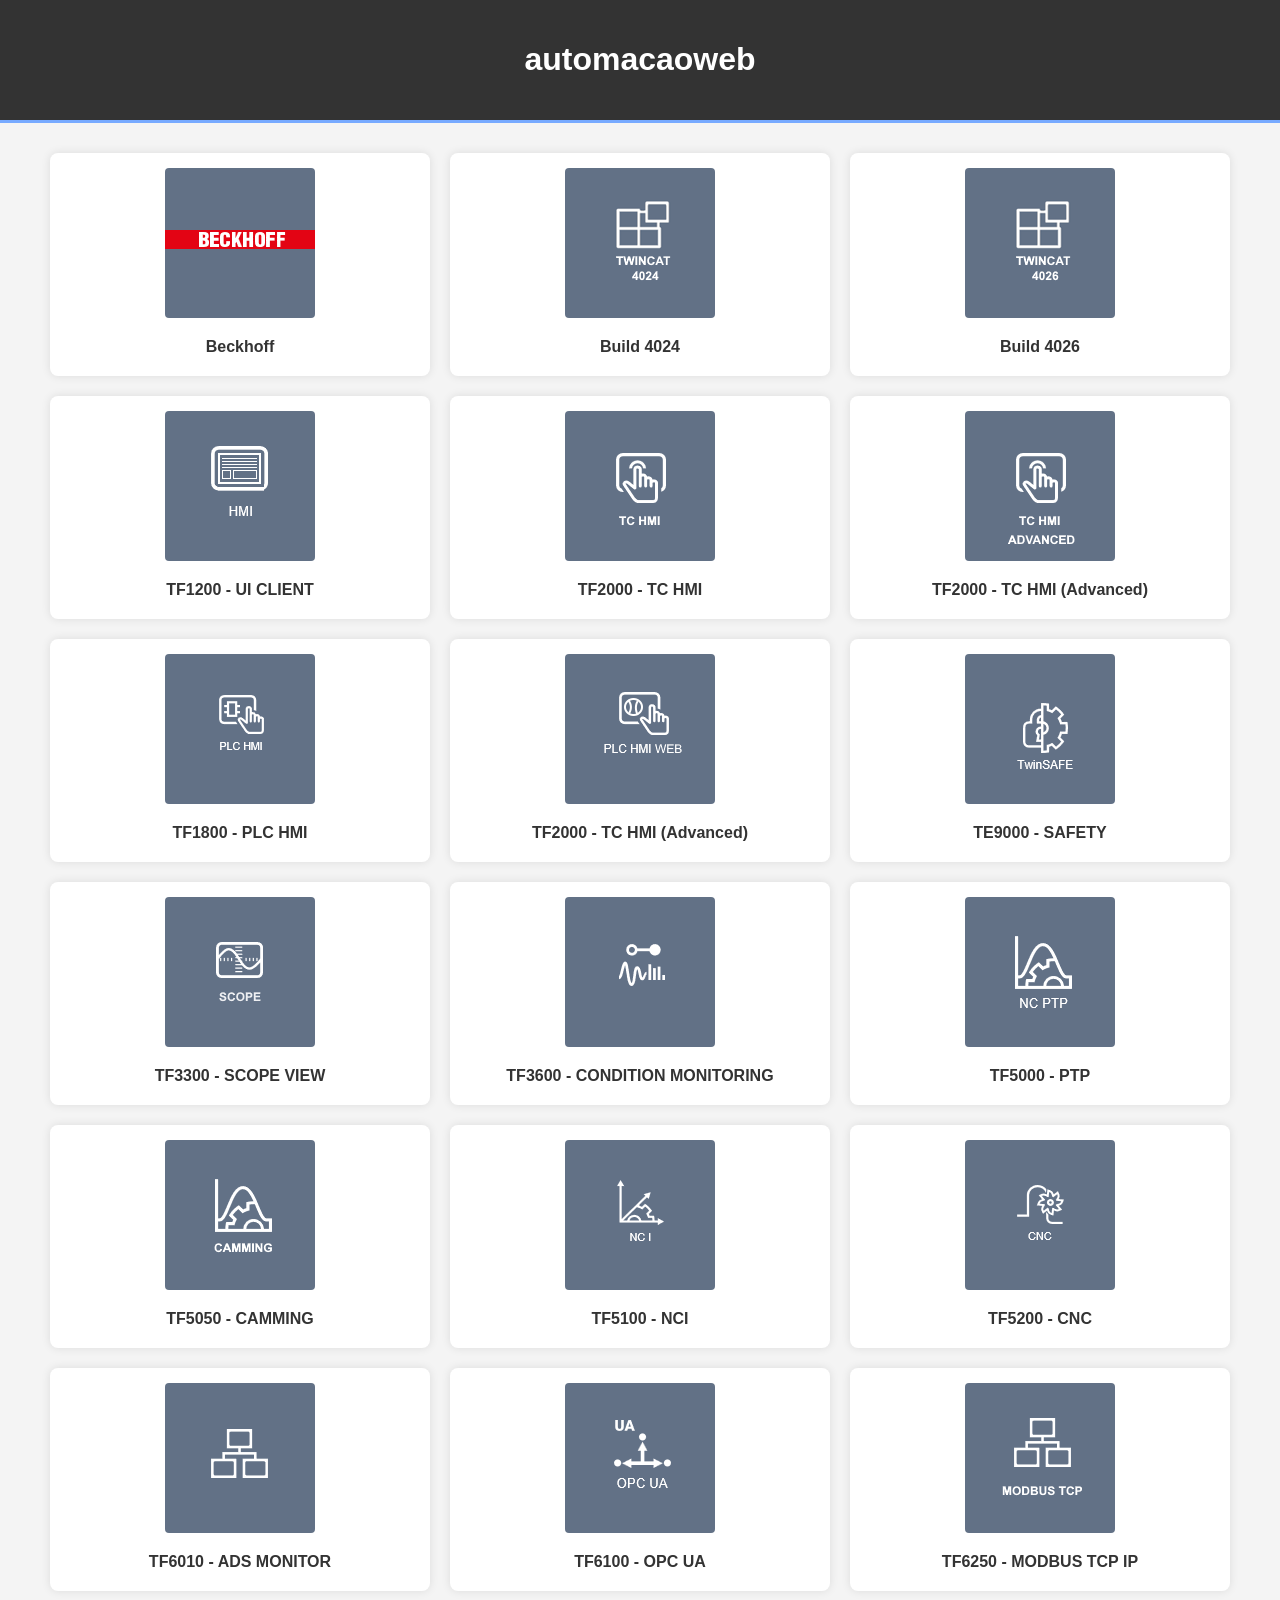
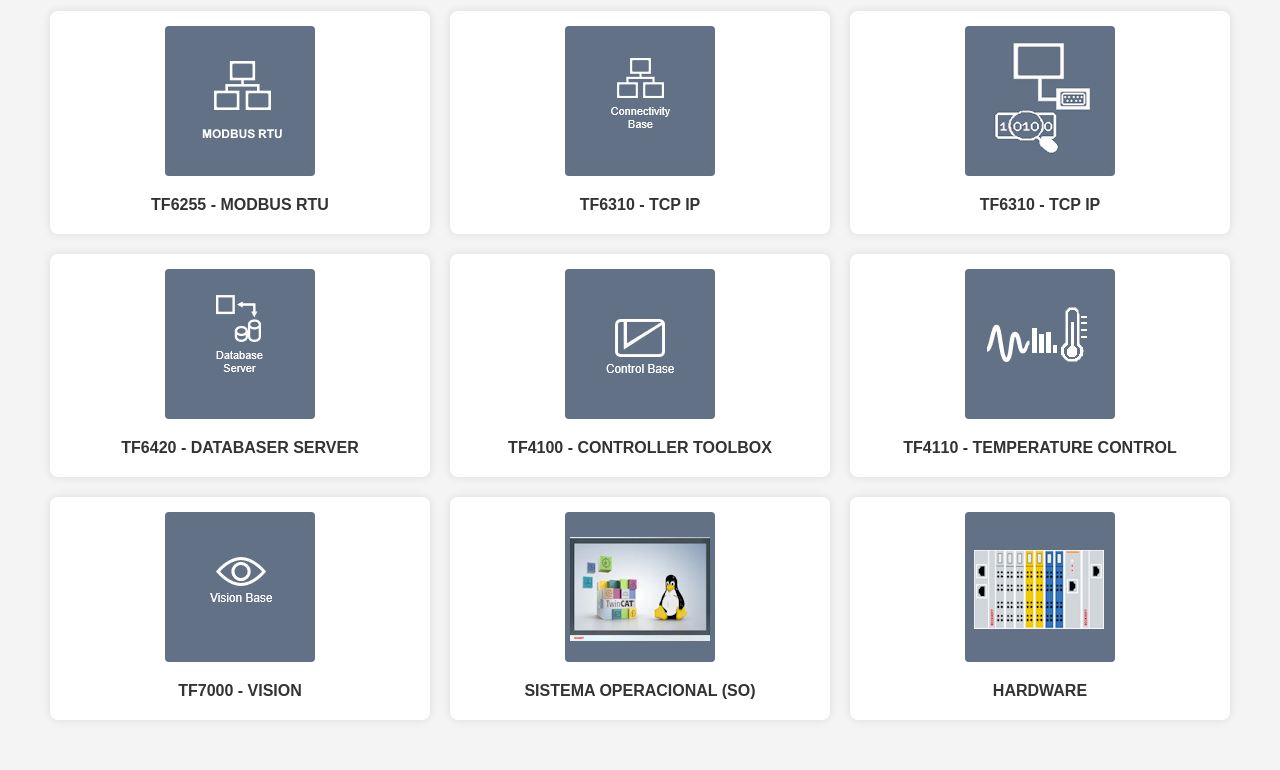
<file: index.html>
<!DOCTYPE html>
<html lang="pt-BR">
<head>
    <meta charset="UTF-8">
    <meta name="viewport" content="width=device-width, initial-scale=1.0">
    <title>automacaoweb</title>
    <link rel="stylesheet" href="style.css">
    <style>
        /* Reset básico */
        * {
            box-sizing: border-box;
        }

        body {
            font-family: Arial, sans-serif;
            margin: 0;
            padding: 0;
            background-color: #f4f4f4;
        }

        .container {
            width: 95%;
            max-width: 1200px;
            margin: auto;
            overflow: hidden;
        }

        header {
            background: #333;
            color: #fff;
            padding: 20px 0;
            border-bottom: #77aaff 3px solid;
            text-align: center;
        }

        /* Configuração da Grade */
        .topics {
            display: flex;
            flex-wrap: wrap;
            justify-content: flex-start;
            margin-top: 20px;
            margin-bottom: 40px;
        }

        /* Cada Card */
        .topic {
            background: #fff;
            margin: 10px;
            padding: 15px;
            box-shadow: 0 0 10px rgba(0,0,0,0.1);
            width: calc(33.333% - 20px); 
            text-align: center;
            border-radius: 8px;
        }

        /* Estilo das Imagens */
        .topic img {
            width: 100%;
            height: 200px;
            object-fit: cover;
            display: block;
            border-radius: 4px;
            margin-bottom: 10px;
        }

        .topic p {
            font-weight: bold;
            color: #333;
            margin: 10px 0 5px;
        }

        /* Responsividade */
        @media (max-width: 992px) {
            .topic {
                width: calc(50% - 20px);
            }
        }

        @media (max-width: 600px) {
            .topic {
                width: 100%;
                margin: 10px 0;
            }
        }
    </style>
</head>
<body>

    <header>
        <div class="container">
            <h1>automacaoweb</h1>
        </div>
    </header>

    <div class="container">
        <section class="topics">
            
            <div class="topic" id="topico01">
                <a href="https://www.beckhoff.com">
                    <img src="/Images/beckhoff.png" alt="BECKHOFF">
                </a>
                <p>Beckhoff</p>
            </div>
            
            <div class="topic" id="topico02">
                <a href="/pages/twincat3_b4024/00_twincat3_b4024_menu.html">
                    <img src="/Images/TC 4024.png" alt="TwinCAT 3 - 4024">
                </a>                

                <p>Build 4024</p>
            </div>

            <div class="topic" id="topico03">
                <img src="/Images/TC 4026.png" alt="TwinCAT 3 - 4026">
                <p>Build 4026</p>
            </div>

            <div class="topic" id="topico04">
                <img src="/Images/TF1200.png" alt="TwinCAT UI CLIENT">
                <p>TF1200 - UI CLIENT</p>
            </div>

            <div class="topic" id="topico05">
                <img src="/Images/TF2000.png" alt="TwinCAT - HMI">
                <p>TF2000 - TC HMI</p>
            </div>

            <div class="topic" id="topico06">
                <img src="/Images/TF2000 ADV.png" alt="TwinCAT - HMI ADVANCED">
                <p>TF2000 - TC HMI (Advanced)</p>
            </div>

            <div class="topic" id="topico07">
                <img src="/Images/TF1800.png" alt="TwinCAT - PLC HMI">
                <p>TF1800 - PLC HMI</p>
            </div>

            <div class="topic" id="topico08">
                <img src="/Images/TF1810.png" alt="TwinCAT - PLC HMI WEB">
                <p>TF2000 - TC HMI (Advanced)</p>
            </div>

            <div class="topic" id="topico09">
                <img src="/Images/TE9000.png" alt="SAFETY">
                <p>TE9000 - SAFETY</p>
            </div>

            <div class="topic" id="topico10">
                <img src="/Images/TF3300.png" alt="TwinCAT - SCOPE">
                <p>TF3300 - SCOPE VIEW</p>
            </div>

            <div class="topic" id="topico11">
                <img src="/Images/TF3600.png" alt="TwinCAT - Condition Monitoring">
                <p>TF3600 - CONDITION MONITORING</p>
            </div>

            <div class="topic" id="topico12">
                <img src="/Images/TF5000.png" alt="TwinCAT - POINT TO POINT">
                <p>TF5000 - PTP</p>
            </div>

            <div class="topic" id="topico13">
                <img src="/Images/TF5050.png" alt="TwinCAT - CAMMING">
                <p>TF5050 - CAMMING</p>
            </div>

            <div class="topic" id="topico14">
                <img src="/Images/TF5100.png" alt="TwinCAT - NCI">
                <p>TF5100 - NCI</p>
            </div>

            <div class="topic" id="topico15">
                <img src="/Images/TF5200.png" alt="TwinCAT - CNC">
                <p>TF5200 - CNC</p>
            </div>

            <div class="topic" id="topico16">
                <img src="/Images/TF6010.png" alt="TwinCAT - ADS MONITOR">
                <p>TF6010 - ADS MONITOR</p>
            </div>

            <div class="topic" id="topico17">
                <img src="/Images/TF6100.png" alt="TwinCAT - OPC UA">
                <p>TF6100 - OPC UA</p>
            </div>

            <div class="topic" id="topico18">
                <img src="/Images/TF6250.png" alt="TwinCAT - MODBUS TCP IP">
                <p>TF6250 - MODBUS TCP IP</p>
            </div>

            <div class="topic" id="topico19">
                <img src="/Images/TF6255.png" alt="TwinCAT - MODBUS RTU">
                <p>TF6255 - MODBUS RTU</p>
            </div>            

            <div class="topic" id="topico20">
                <img src="/Images/TF6310.png" alt="TwinCAT - TCP IP">
                <p>TF6310 - TCP IP</p>
            </div>

            <div class="topic" id="topico21">
                <img src="/Images/TF6340.png" alt="TwinCAT - SERIAL COMMUNICATION">
                <p>TF6310 - TCP IP</p>
            </div>            

            <div class="topic" id="topico22">
                <img src="/Images/TF6420.png" alt="TwinCAT - DATABASE SERVER">
                <p>TF6420 - DATABASER SERVER</p>
            </div>

            <div class="topic" id="topico23">
                <img src="/Images/TF4100.png" alt="TwinCAT - CONTROLLER TOOLBOX">
                <p>TF4100 - CONTROLLER TOOLBOX</p>
            </div>

            <div class="topic" id="topico24">
                <img src="/Images/TF4110.png" alt="TwinCAT - TEMPERATURE CONTROL">
                <p>TF4110 - TEMPERATURE CONTROL</p>
            </div>   

            <div class="topic" id="topico25">
                <img src="/Images/TF7000.png" alt="TwinCAT - VISION">
                <p>TF7000 - VISION</p>
            </div>                   

            <div class="topic" id="topico27">
                <img src="/Images/SISTEMA.png" alt="SISTEMA OPERACIONAL (SO)">
                <p>SISTEMA OPERACIONAL (SO)</p>
            </div>               

            <div class="topic" id="topico28">
                <img src="/Images/HARDWARE.png" alt="HARDWARE">
                <p>HARDWARE</p>
            </div>                              
        </section>
    </div>

</body>
</html>
</file>
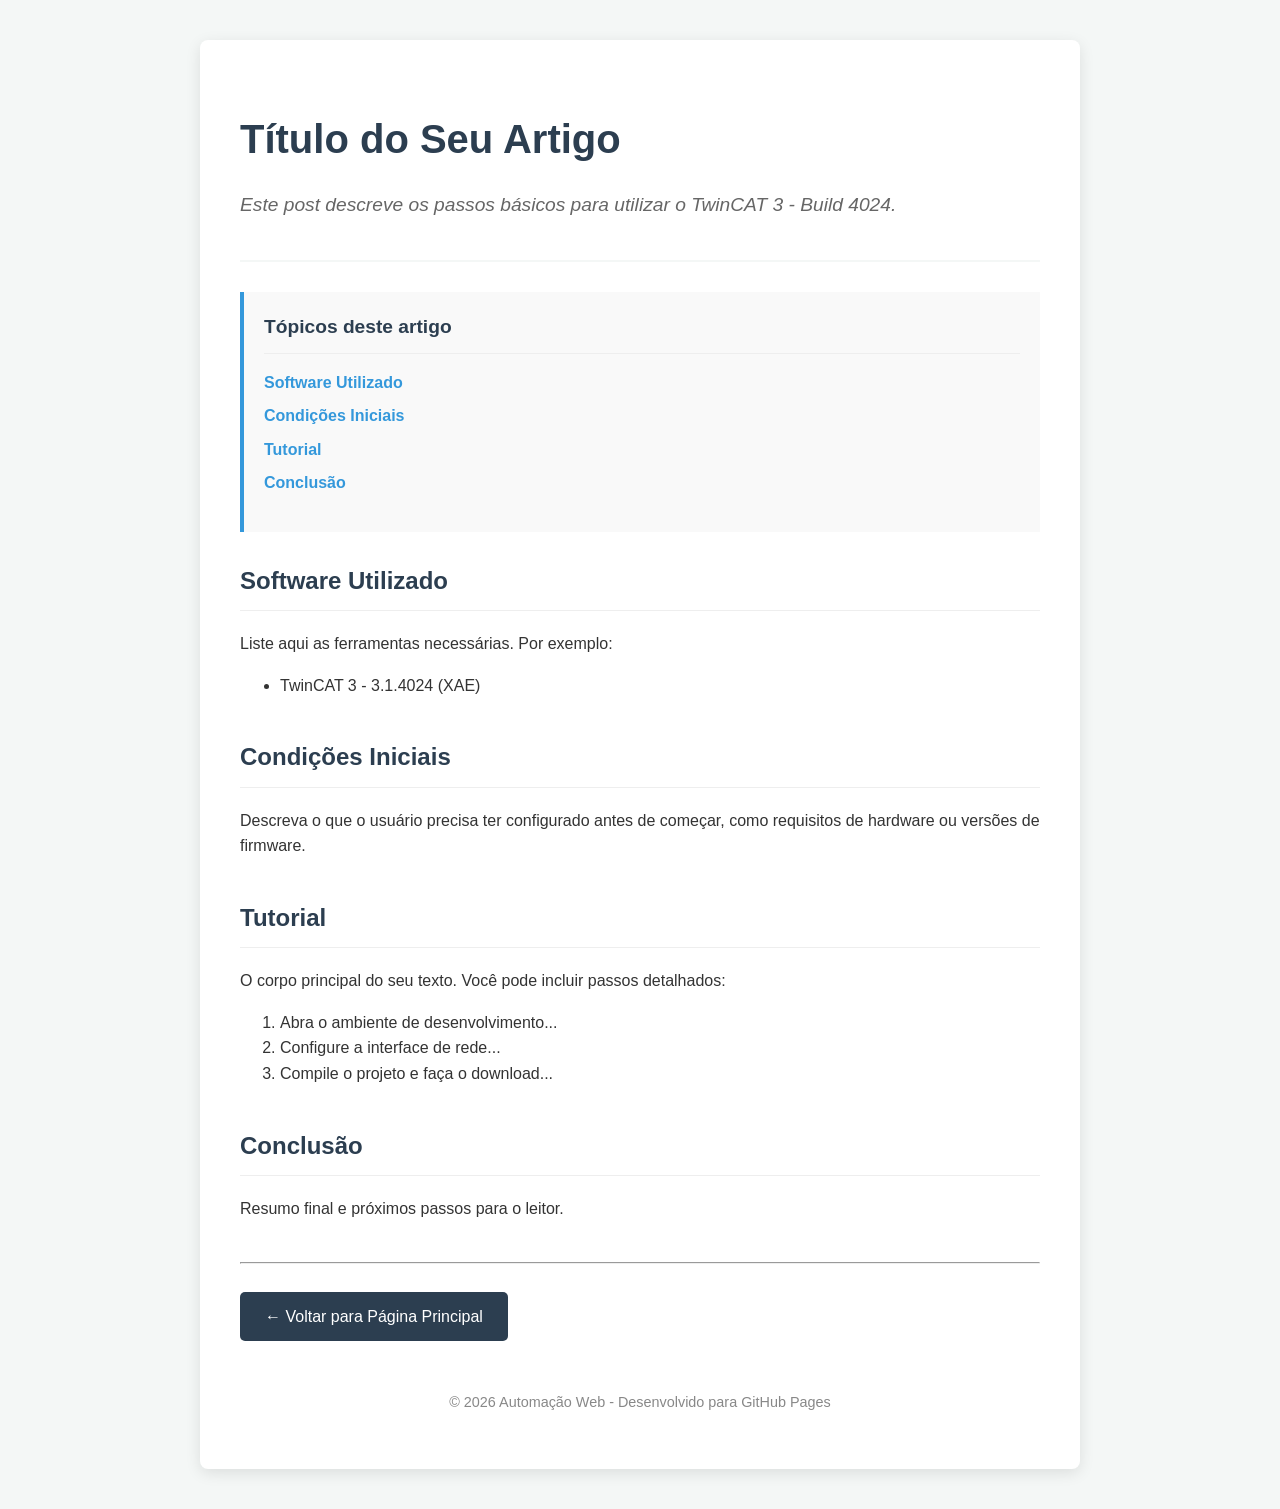
<file: pages/post_model.html>
<!DOCTYPE html>
<html lang="pt-br">
<head>
    <meta charset="UTF-8">
    <meta name="viewport" content="width=device-width, initial-scale=1.0">
    <title>TwinCAT 3 = Build 4024</title>
    <style>
        :root {
            --primary-color: #2c3e50;
            --accent-color: #3498db;
            --text-color: #333;
            --bg-color: #f4f7f6;
        }

        body {
            font-family: 'Segoe UI', Tahoma, Geneva, Verdana, sans-serif;
            line-height: 1.6;
            color: var(--text-color);
            background-color: var(--bg-color);
            margin: 0;
            padding: 0;
        }

        .container {
            max-width: 800px;
            margin: 40px auto;
            background: #fff;
            padding: 40px;
            box-shadow: 0 4px 15px rgba(0,0,0,0.1);
            border-radius: 8px;
        }

        header {
            border-bottom: 2px solid var(--bg-color);
            margin-bottom: 30px;
            padding-bottom: 20px;
        }

        h1 {
            color: var(--primary-color);
            font-size: 2.5rem;
            margin-bottom: 10px;
        }

        .intro {
            font-size: 1.2rem;
            color: #666;
            font-style: italic;
        }

        nav.topics {
            background: #f9f9f9;
            padding: 20px;
            border-left: 4px solid var(--accent-color);
            margin-bottom: 30px;
        }

        nav.topics h2 {
            font-size: 1.2rem;
            margin-top: 0;
        }

        nav.topics ul {
            list-style: none;
            padding: 0;
        }

        nav.topics li {
            margin: 8px 0;
        }

        nav.topics a {
            text-decoration: none;
            color: var(--accent-color);
            font-weight: bold;
        }

        article section {
            margin-bottom: 40px;
        }

        h2 {
            color: var(--primary-color);
            border-bottom: 1px solid #eee;
            padding-bottom: 10px;
        }

        .btn-return {
            display: inline-block;
            margin-top: 20px;
            padding: 12px 25px;
            background-color: var(--primary-color);
            color: white;
            text-decoration: none;
            border-radius: 5px;
            transition: background 0.3s ease;
        }

        .btn-return:hover {
            background-color: var(--accent-color);
        }

        footer {
            text-align: center;
            margin-top: 50px;
            font-size: 0.9rem;
            color: #888;
        }
    </style>
</head>
<body>

<div class="container">
    <header>
        <h1>Título do Seu Artigo</h1>
        <p class="intro">Este post descreve os passos básicos para utilizar o TwinCAT 3 - Build 4024.</p>
    </header>

    <nav class="topics">
        <h2>Tópicos deste artigo</h2>
        <ul>
            <li><a href="#software">Software Utilizado</a></li>
            <li><a href="#condicoes">Condições Iniciais</a></li>
            <li><a href="#tutorial">Tutorial</a></li>
            <li><a href="#conclusao">Conclusão</a></li>
        </ul>
    </nav>

    <article>
       <section id="software">

            <h2>Software Utilizado</h2>
            <p>Liste aqui as ferramentas necessárias. Por exemplo:</p>
            <ul>
                <li>TwinCAT 3 - 3.1.4024 (XAE)</li>
             <!--   <li>Visual Studio Shell</li> -->
             <!--   <li>Navegador Web</li> -->
            </ul>
        </section>
      

        <section id="condicoes">
            <h2>Condições Iniciais</h2>
            <p>Descreva o que o usuário precisa ter configurado antes de começar, como requisitos de hardware ou versões de firmware.</p>
        </section>

        <section id="tutorial">
            <h2>Tutorial</h2>
            <p>O corpo principal do seu texto. Você pode incluir passos detalhados:</p>
            <ol>
                <li>Abra o ambiente de desenvolvimento...</li>
                <li>Configure a interface de rede...</li>
                <li>Compile o projeto e faça o download...</li>
            </ol>
        </section>

        <section id="conclusao">
            <h2>Conclusão</h2>
            <p>Resumo final e próximos passos para o leitor.</p>
        </section>
    </article>

    <hr>

    <a href="https://automacaoweb.github.io/" class="btn-return">← Voltar para Página Principal</a>

    <footer>
        <p>&copy; 2026 Automação Web - Desenvolvido para GitHub Pages</p>
    </footer>
</div>

</body>
</html>
</file>
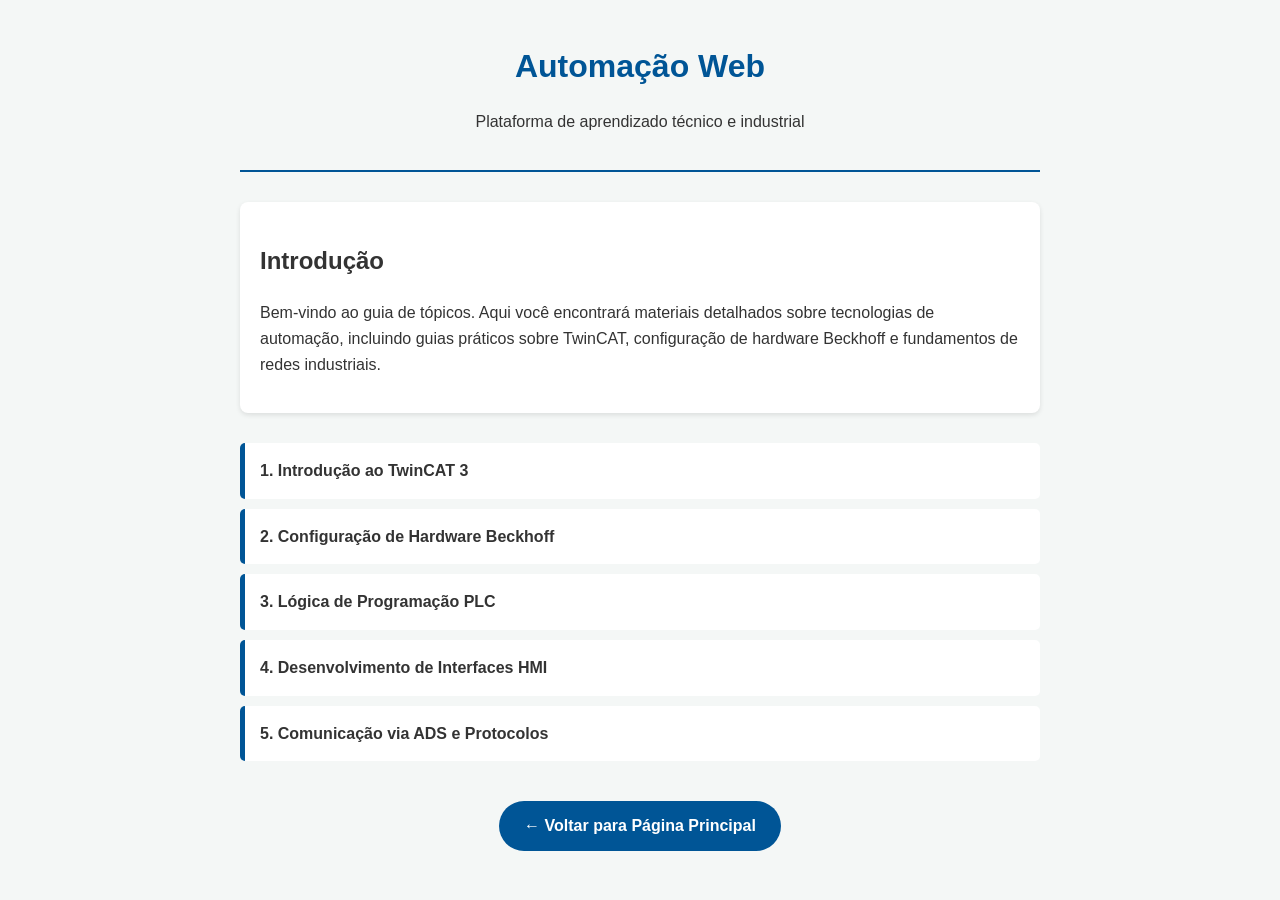
<file: pages/topic_list_model.html>
<!DOCTYPE html>
<html lang="pt-br">
<head>
    <meta charset="UTF-8">
    <meta name="viewport" content="width=device-width, initial-scale=1.0">
    <title>Curso de Automação Industrial</title>
    <style>
        body {
            font-family: 'Segoe UI', Tahoma, Geneva, Verdana, sans-serif;
            line-height: 1.6;
            color: #333;
            max-width: 800px;
            margin: 0 auto;
            padding: 20px;
            background-color: #f4f7f6;
        }

        header {
            text-align: center;
            border-bottom: 2px solid #005596;
            margin-bottom: 30px;
            padding-bottom: 20px;
        }

        h1 {
            color: #005596;
            margin-bottom: 10px;
        }

        .intro {
            background: #fff;
            padding: 20px;
            border-radius: 8px;
            box-shadow: 0 2px 5px rgba(0,0,0,0.1);
            margin-bottom: 30px;
        }

        .topic-list {
            list-style: none;
            padding: 0;
        }

        .topic-item {
            background: #fff;
            margin-bottom: 10px;
            border-radius: 5px;
            transition: transform 0.2s;
            border-left: 5px solid #005596;
        }

        .topic-item:hover {
            transform: translateX(10px);
        }

        .topic-item a {
            display: block;
            padding: 15px;
            text-decoration: none;
            color: #333;
            font-weight: bold;
        }

        .footer-action {
            margin-top: 40px;
            text-align: center;
        }

        .btn-back {
            display: inline-block;
            background-color: #005596;
            color: white;
            padding: 12px 25px;
            text-decoration: none;
            border-radius: 25px;
            font-weight: bold;
            transition: background 0.3s;
        }

        .btn-back:hover {
            background-color: #003d6b;
        }
    </style>
</head>
<body>

    <header>
        <h1>Automação Web</h1>
        <p>Plataforma de aprendizado técnico e industrial</p>
    </header>

    <section class="intro">
        <h2>Introdução</h2>
        <p>Bem-vindo ao guia de tópicos. Aqui você encontrará materiais detalhados sobre tecnologias de automação, incluindo guias práticos sobre TwinCAT, configuração de hardware Beckhoff e fundamentos de redes industriais.</p>
    </section>

    <nav>
        <ul class="topic-list">
            <li class="topic-item"><a href="introducao-twincat.html">1. Introdução ao TwinCAT 3</a></li>
            <li class="topic-item"><a href="configuracao-hardware.html">2. Configuração de Hardware Beckhoff</a></li>
            <li class="topic-item"><a href="programacao-plc.html">3. Lógica de Programação PLC</a></li>
            <li class="topic-item"><a href="interfaces-hmi.html">4. Desenvolvimento de Interfaces HMI</a></li>
            <li class="topic-item"><a href="comunicacao-ads.html">5. Comunicação via ADS e Protocolos</a></li>
        </ul>
    </nav>

    <div class="footer-action">
        <a href="https://automacaoweb.github.io/pages/post_model.html" class="btn-back">
            ← Voltar para Página Principal
        </a>
    </div>

</body>
</html>
</file>
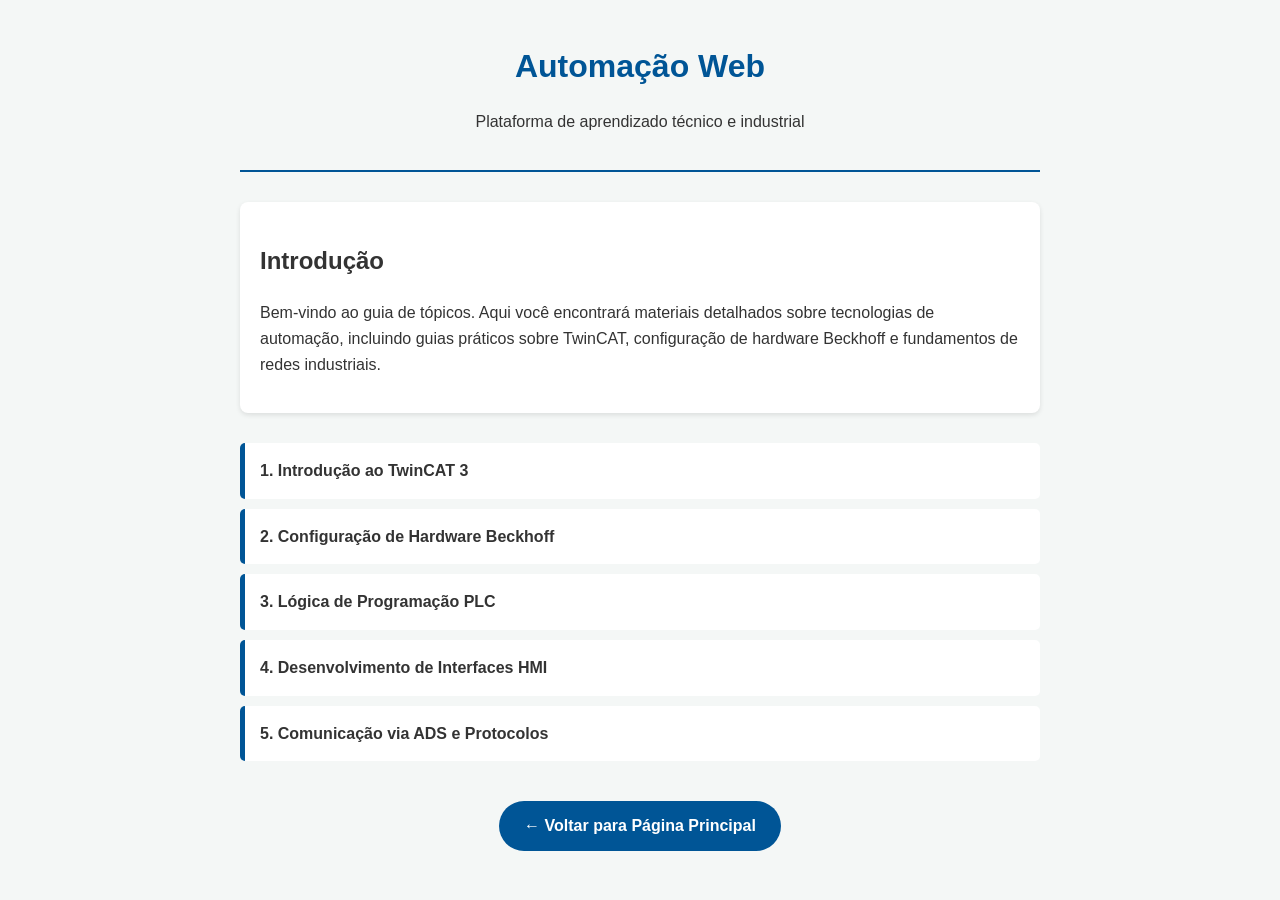
<file: pages/twincat3_b4024_menu.html>
<!DOCTYPE html>
<html lang="pt-br">
<head>
    <meta charset="UTF-8">
    <meta name="viewport" content="width=device-width, initial-scale=1.0">
    <title>TwinCAT3 - Build 4024</title>
    <style>
        body {
            font-family: 'Segoe UI', Tahoma, Geneva, Verdana, sans-serif;
            line-height: 1.6;
            color: #333;
            max-width: 800px;
            margin: 0 auto;
            padding: 20px;
            background-color: #f4f7f6;
        }

        header {
            text-align: center;
            border-bottom: 2px solid #005596;
            margin-bottom: 30px;
            padding-bottom: 20px;
        }

        h1 {
            color: #005596;
            margin-bottom: 10px;
        }

        .intro {
            background: #fff;
            padding: 20px;
            border-radius: 8px;
            box-shadow: 0 2px 5px rgba(0,0,0,0.1);
            margin-bottom: 30px;
        }

        .topic-list {
            list-style: none;
            padding: 0;
        }

        .topic-item {
            background: #fff;
            margin-bottom: 10px;
            border-radius: 5px;
            transition: transform 0.2s;
            border-left: 5px solid #005596;
        }

        .topic-item:hover {
            transform: translateX(10px);
        }

        .topic-item a {
            display: block;
            padding: 15px;
            text-decoration: none;
            color: #333;
            font-weight: bold;
        }

        .footer-action {
            margin-top: 40px;
            text-align: center;
        }

        .btn-back {
            display: inline-block;
            background-color: #005596;
            color: white;
            padding: 12px 25px;
            text-decoration: none;
            border-radius: 25px;
            font-weight: bold;
            transition: background 0.3s;
        }

        .btn-back:hover {
            background-color: #003d6b;
        }
    </style>
</head>
<body>

    <header>
        <h1>Automação Web</h1>
        <p>Plataforma de aprendizado técnico e industrial</p>
    </header>

    <section class="intro">
        <h2>Introdução</h2>
        <p>Bem-vindo ao guia de tópicos. Aqui você encontrará materiais detalhados sobre tecnologias de automação, incluindo guias práticos sobre TwinCAT, configuração de hardware Beckhoff e fundamentos de redes industriais.</p>
    </section>

    <nav>
        <ul class="topic-list">
            <li class="topic-item"><a href="introducao-twincat.html">1. Introdução ao TwinCAT 3</a></li>
            <li class="topic-item"><a href="configuracao-hardware.html">2. Configuração de Hardware Beckhoff</a></li>
            <li class="topic-item"><a href="programacao-plc.html">3. Lógica de Programação PLC</a></li>
            <li class="topic-item"><a href="interfaces-hmi.html">4. Desenvolvimento de Interfaces HMI</a></li>
            <li class="topic-item"><a href="comunicacao-ads.html">5. Comunicação via ADS e Protocolos</a></li>
        </ul>
    </nav>

    <div class="footer-action">
        <a href="https://automacaoweb.github.io/pages/post_model.html" class="btn-back">
            ← Voltar para Página Principal
        </a>
    </div>

</body>
</html>
</file>
<file: style.css>
/* Cada Card */
.topic {
    background: #fff;
    margin: 10px;
    padding: 15px;
    box-shadow: 0 0 10px rgba(0,0,0,0.1);
    width: calc(33.333% - 20px); 
    
    /* Centralização do conteúdo do card */
    display: flex;
    flex-direction: column;
    align-items: center;    /* Centraliza horizontalmente */
    justify-content: center; /* Centraliza verticalmente (se houver espaço) */
    text-align: center;
}

/* Ajuste da Imagem */
.topic img {
    width: 150px;       /* Ocupa a largura total do card */
    max-width: 150px;   /* Garante que não ultrapasse o limite */
    height: 150px;     /* Altura fixa uniforme */
    max-height: 150px;      
    display: block;    /* Remove espaços vazios abaixo da imagem */
    
    /*centralizar o conteúdo da imagem */
    object-fit: contain; /* Ou 'cover' se quiser que preencha tudo sem bordas */
    object-position: center; 
    
    background-color: #eee; /* Cor de fundo opcional para imagens com transparência */
    margin-bottom: 10px;    /* Espaço entre imagem e texto */
}
</file>
